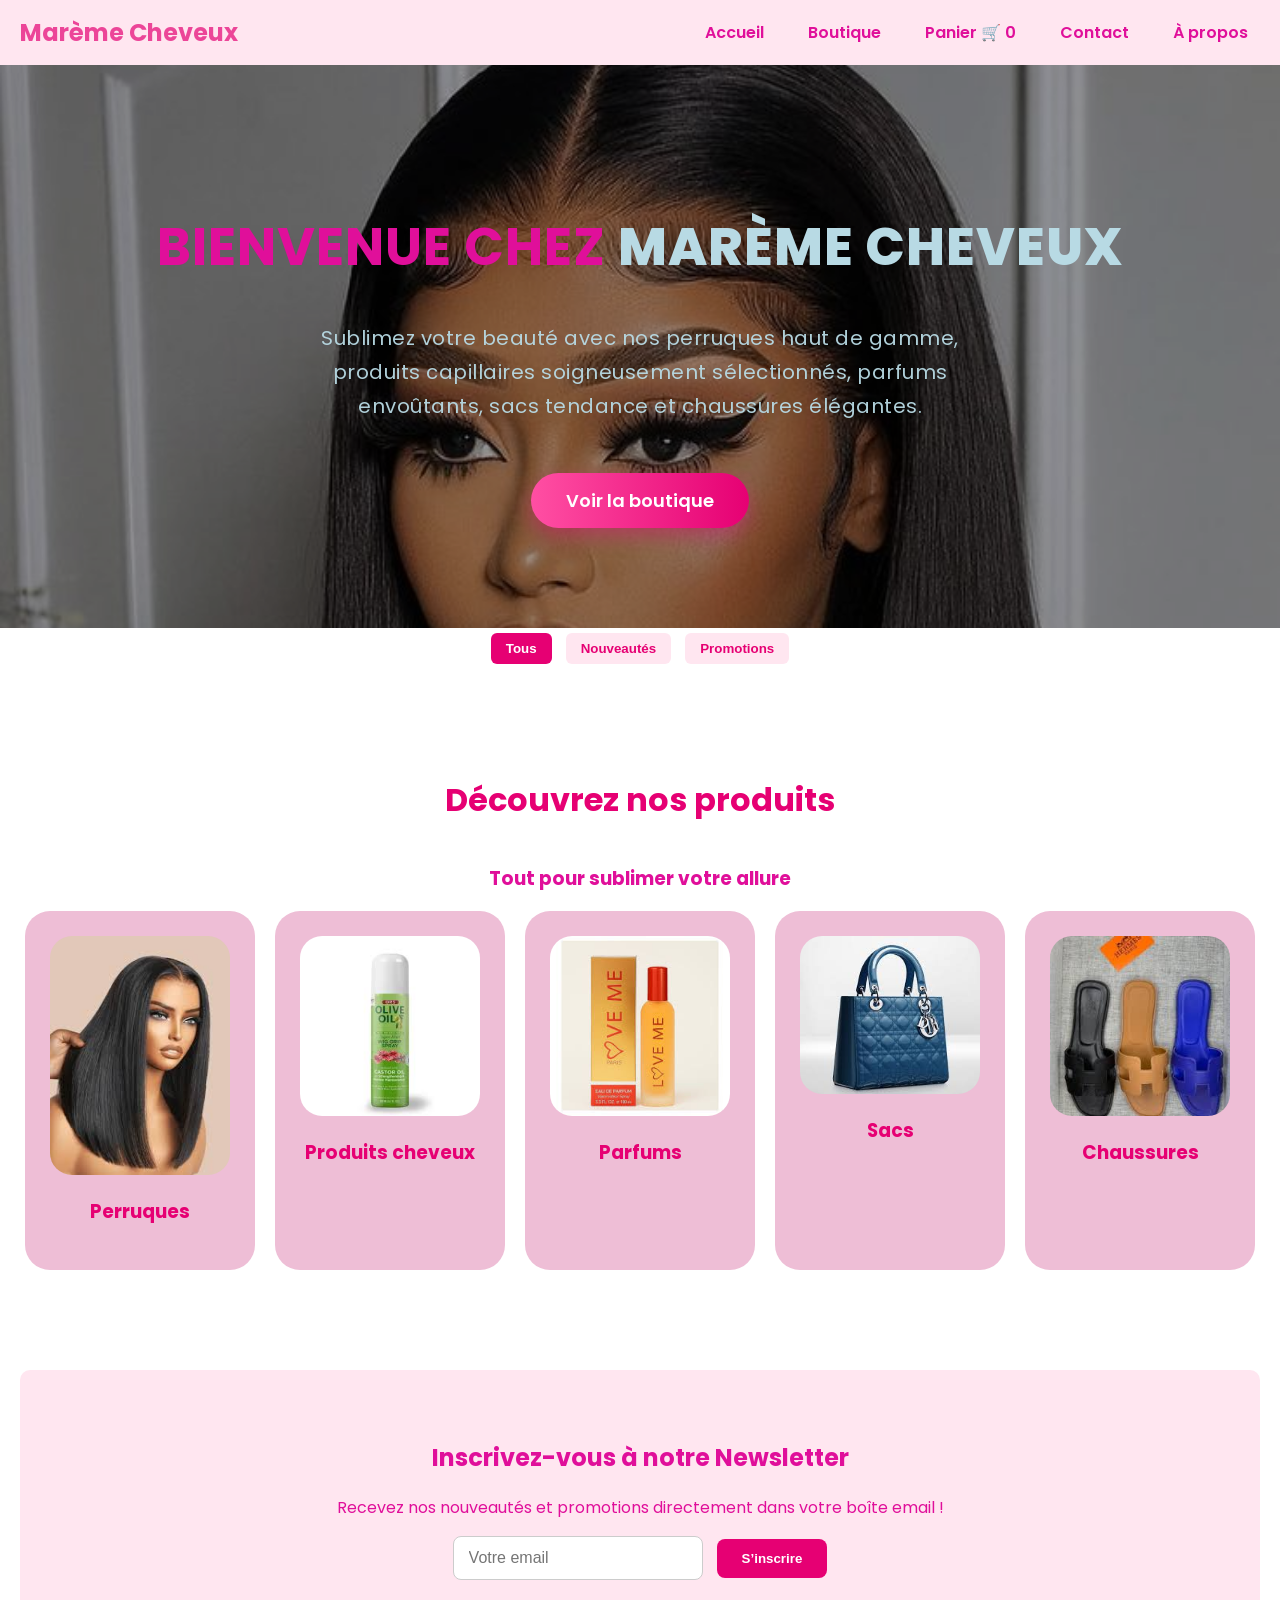
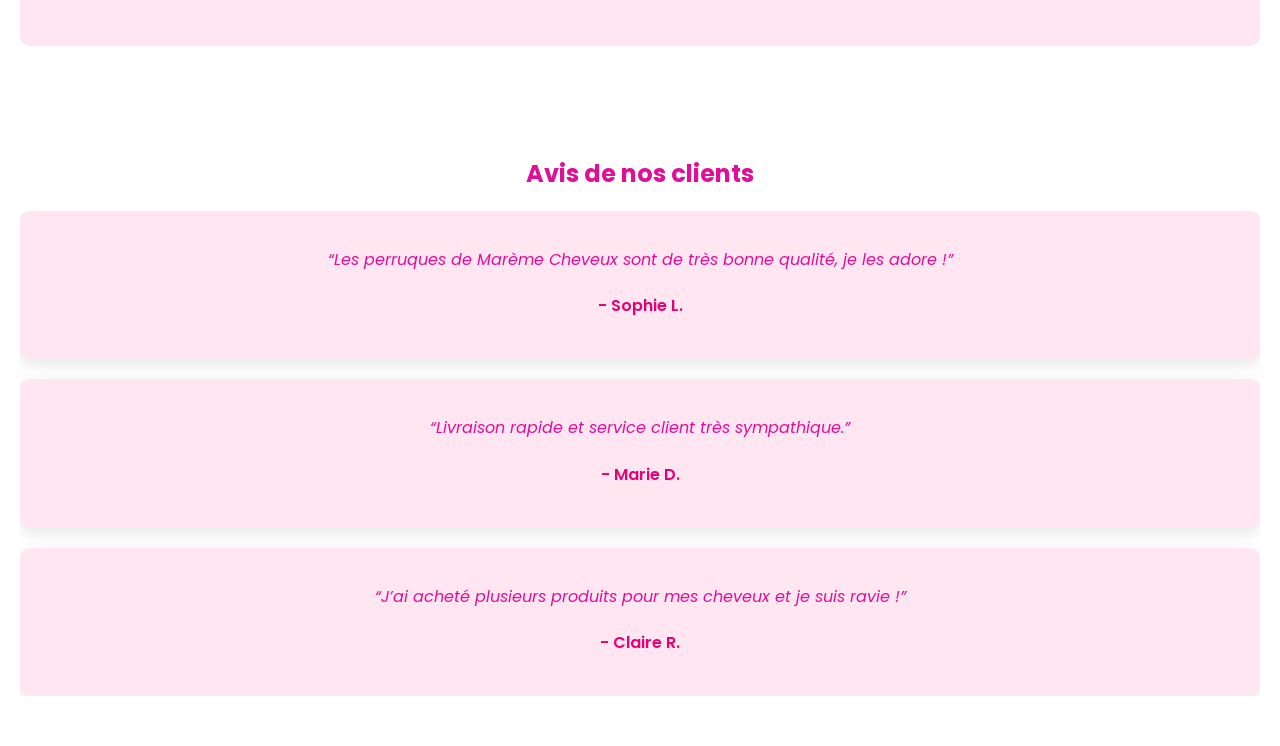
<file: index.html>
<!DOCTYPE html>
<html lang="fr">
<head>
    <meta charset="UTF-8">
    <meta name="viewport" content="width=device-width, initial-scale=1.0">
    <title>Marème Cheveux</title>

    <!-- CSS -->
    <link rel="stylesheet" href="style.css">

    <!-- Google Font -->
    <link href="https://fonts.googleapis.com/css2?family=Poppins:wght@400;600&display=swap" rel="stylesheet">
</head>

<body>

<!-- ===== Header ===== -->
<header>
    <nav>
        <div class="logo">Marème Cheveux</div>
        <ul class="menu">
            <li><a href="index.html">Accueil</a></li>
            <li><a href="boutique.html">Boutique</a></li>
            <li>
                <a href="panier.html" class="panier-menu">
                    Panier 🛒 <span id="panier-count">0</span>
                </a>
            </li>
            <li><a href="contact.html">Contact</a></li>
            <li><a href="apropos.html">À propos</a></li>
        </ul>
    </nav>
</header>

<!-- ===== HERO AVEC IMAGE DE FOND ===== -->
<section class="hero">
    <h1>Bienvenue chez <span>Marème Cheveux</span></h1>
    <p>
Sublimez votre beauté avec nos perruques haut de gamme, 
produits capillaires soigneusement sélectionnés, parfums envoûtants, 
sacs tendance et chaussures élégantes.
</p>
<a href="boutique.html" class="hero-btn">Voir la boutique</a>
</section>


<!-- ===== Slider filtre ===== -->
<div class="slider-filtre">
    <button class="slider-btn active" data-type="tout">Tous</button>
    <button class="slider-btn" data-type="nouveaute">Nouveautés</button>
    <button class="slider-btn" data-type="promo">Promotions</button>
</div>

<section class="categories">
    <h2>Découvrez nos produits</h2>
    <h3>Tout pour sublimer votre allure</h3>
    <div class="categorie-list">
 <div class="categorie">
    <a href="boutique.html?categorie=perruques">
        <img src="images/perruque1.jpg" alt="Perruques">
        <h3>Perruques</h3>
    </a>
 </div>

 <div class="categorie">
    <a href="boutique.html?categorie=produits-cheveux">
        <img src="images/produit.jpg" alt="Produits cheveux">
        <h3>Produits cheveux</h3>
    </a>
 </div>

 <div class="categorie">
    <a href="boutique.html?categorie=parfums">
        <img src="images/love me maron.jpg" alt="Parfums">
        <h3>Parfums</h3>
    </a>
 </div>

 <div class="categorie">
    <a href="boutique.html?categorie=sacs">
        <img src="images/sac dior bleue.jpg" alt="Sacs">
        <h3>Sacs</h3>
    </a>
 </div>

 <div class="categorie">
    <a href="boutique.html?categorie=chaussures">
        <img src="images/ngot.jpg" alt="Chaussures">
        <h3>Chaussures</h3>
    </a>
 </div>
</div>
</section>




<!--<section class="categories">
    <h2>Nos catégories</h2>

    <div class="categorie-list">
        <div class="categorie">
            <img src="images/perruque1.jpg" alt="Perruques">
            <h3>Perruques</h3>
        </div>

        <div class="categorie">
            <img src="images/produit.jpg" alt="Produits capillaires">
            <h3>Produits cheveux</h3>
        </div>

        <div class="categorie">
            <img src="images/love me maron.jpg" alt="Parfums">
            <h3>Parfums</h3>
        </div>

        <div class="categorie">
            <img src="images/sac dior bleue.jpg" alt="Sacs">
            <h3>Sacs</h3>
        </div>

        <div class="categorie">
            <img src="images/ngot.jpg" alt="Chaussures">
            <h3>Chaussures</h3>
        </div>
    </div>
</section>-->

<!-- ===== Slider Produits ===== -->
<!--<section class="slider-produits">
    <h2>Produits phares</h2>

    <div class="slider-container">

        <div class="slide-produit" data-type="nouveaute">
            <img src="images/romance22.jpg" alt="Perruque élégante">
            <h3>romance 22</h3>
            <p>50000f</p>
        </div>

        <div class="slide-produit" data-type="promo">
            <img src="images/produit frisé.jpg" alt="Parfum floral">
            <h3>Produit frisé</h3>
            <p>2000f</p>
        </div>

        <div class="slide-produit" data-type="tout">
            <img src="images/perruque2.jpg" alt="Shampoing nourrissant">
            <h3>Sac Dior Noir</h3>
            <p>6500f</p>
        </div>

        <div class="slide-produit" data-type="tout">
            <img src="images/red10.jpg" alt="Perruques">
            <h3>Raid 10</h3>
            <p>27500f</p>
        </div>



    </div>
</section>-->

<!-- ===== Newsletter ===== -->
<section class="newsletter">
    <h2>Inscrivez-vous à notre Newsletter</h2>
    <p>Recevez nos nouveautés et promotions directement dans votre boîte email !</p>

    <form id="newsletter-form">
        <input type="email" id="newsletter-email" placeholder="Votre email" required>
        <button type="submit">S’inscrire</button>
    </form>

    <p id="newsletter-confirmation" style="color:green; margin-top:15px;"></p>
</section>

<!-- ===== Avis clients ===== -->
<section class="avis-clients">
    <h2>Avis de nos clients</h2>

    <div class="avis-container">
        <div class="avis-slide">
            <p>“Les perruques de Marème Cheveux sont de très bonne qualité, je les adore !”</p>
            <h4>- Sophie L.</h4>
        </div>

        <div class="avis-slide">
            <p>“Livraison rapide et service client très sympathique.”</p>
            <h4>- Marie D.</h4>
        </div>

        <div class="avis-slide">
            <p>“J’ai acheté plusieurs produits pour mes cheveux et je suis ravie !”</p>
            <h4>- Claire R.</h4>
        </div>
    </div>
</section>

<!-- ===== Notification ===== -->
<div id="notification" class="notification"></div>

<!-- ===== Back to top ===== -->
<button id="back-to-top">⬆</button>

<!-- ===== JS ===== -->
<script src="script.js"></script>

</body>
</html>
</file>
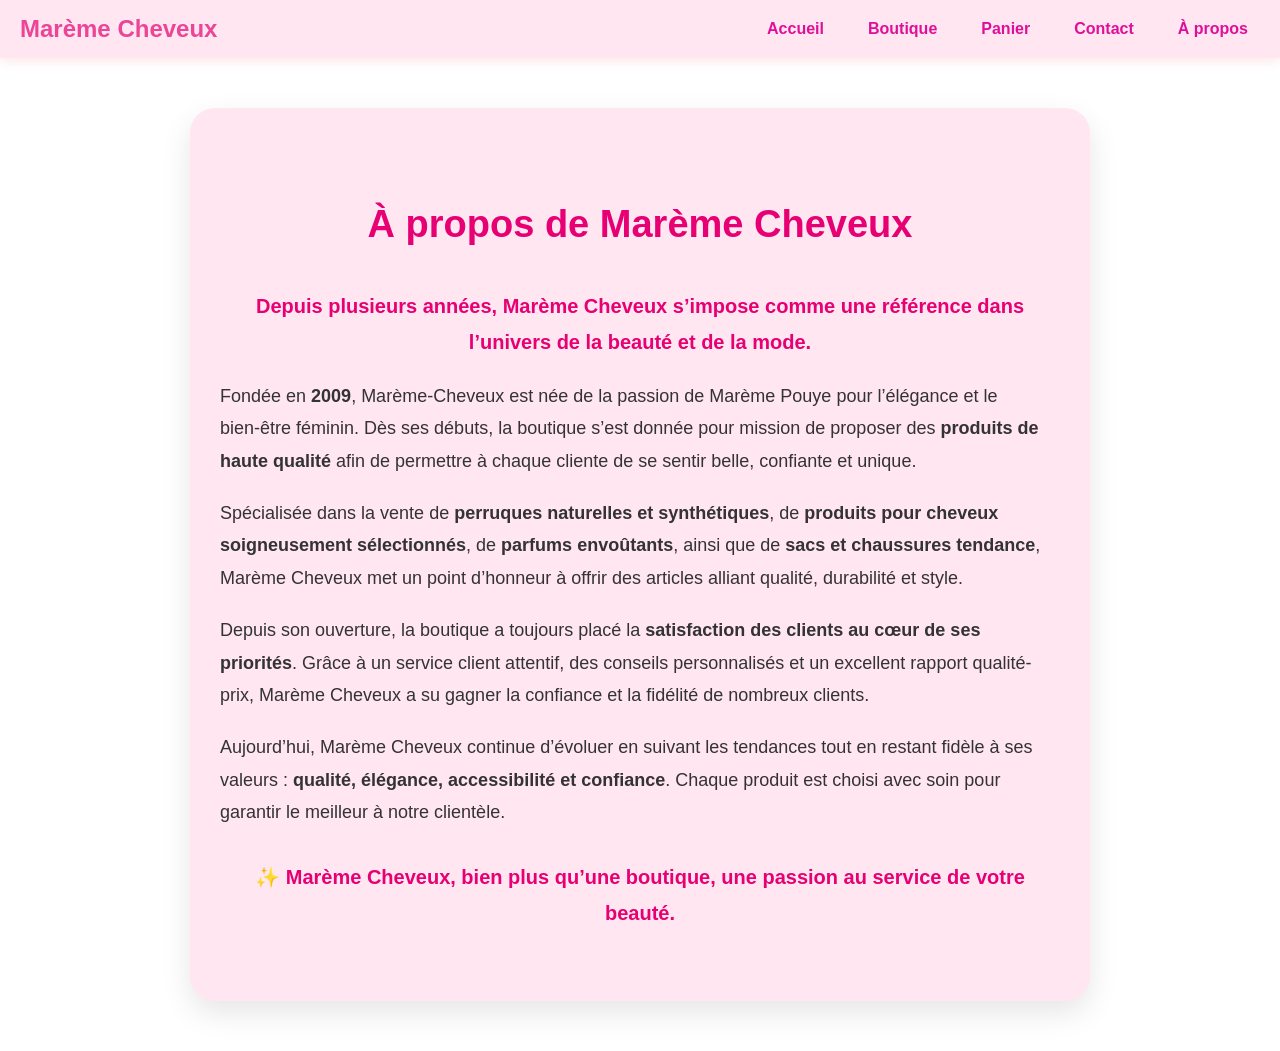
<file: apropos.html>
<!--<!DOCTYPE html>

<html lang="fr">

<head>

    <meta charset="UTF-8">

    <meta name="viewport" content="width=device-width, initial-scale=1.0">

    <title>À propos - Marème Cheveux</title>

    <link rel="stylesheet" href="style.css">

</head>

<body>



<header>

    <nav>

        <div class="logo">Marème Cheveux</div>

        <ul class="menu">

            <li><a href="index.html">Accueil</a></li>

            <li><a href="boutique.html">Boutique</a></li>

            <li><a href="panier.html">Panier</a></li>

            <li><a href="contact.html">Contact</a></li>

            <li><a href="apropos.html">À propos</a></li>

        </ul>

    </nav>

</header>



<section class="apropos">

    <h1>À propos de Marème Cheveux</h1>

    <p>Marème Cheveux est une boutique spécialisée dans les perruques, produits capillaires, parfums, sacs et chaussures. Notre mission est de vous offrir des produits de qualité pour sublimer votre style et votre personnalité.</p>

    <p>Fondée par Marème, passionnée de beauté et de mode, notre boutique souhaite allier élégance, confort et accessibilité pour tous.</p>

</section>



</body>

</html>-->

<!DOCTYPE html>
<html lang="fr">
<head>
    <meta charset="UTF-8">
    <meta name="viewport" content="width=device-width, initial-scale=1.0">
    <title>À propos - Marème Cheveux</title>
    <link rel="stylesheet" href="style.css">
</head>

<body>

<header>
    <nav>
        <div class="logo">Marème Cheveux</div>
        <ul class="menu">
            <li><a href="index.html">Accueil</a></li>
            <li><a href="boutique.html">Boutique</a></li>
            <li><a href="panier.html">Panier</a></li>
            <li><a href="contact.html">Contact</a></li>
            <li><a href="apropos.html">À propos</a></li>
        </ul>
    </nav>
</header>

<!-- ===== À propos ===== -->
<section class="apropos">
    <h1>À propos de Marème Cheveux</h1>

    <p class="intro">
        Depuis plusieurs années, <strong>Marème Cheveux</strong> s’impose comme une référence dans l’univers de la beauté et de la mode.
    </p>

    <p>
        Fondée en <strong>2009</strong>, Marème-Cheveux est née de la passion de Marème Pouye pour l’élégance et le bien-être féminin.
        Dès ses débuts, la boutique s’est donnée pour mission de proposer des <strong>produits de haute qualité</strong> afin de permettre à chaque cliente
        de se sentir belle, confiante et unique.
    </p>

    <p>
        Spécialisée dans la vente de <strong>perruques naturelles et synthétiques</strong>, de <strong>produits pour cheveux soigneusement sélectionnés</strong>,
        de <strong>parfums envoûtants</strong>, ainsi que de <strong>sacs et chaussures tendance</strong>, Marème Cheveux met un point d’honneur
        à offrir des articles alliant qualité, durabilité et style.
    </p>

    <p>
        Depuis son ouverture, la boutique a toujours placé la <strong>satisfaction des clients au cœur de ses priorités</strong>.
        Grâce à un service client attentif, des conseils personnalisés et un excellent rapport qualité-prix,
        Marème Cheveux a su gagner la confiance et la fidélité de nombreux clients.
    </p>

    <p>
        Aujourd’hui, Marème Cheveux continue d’évoluer en suivant les tendances tout en restant fidèle à ses valeurs :
        <strong>qualité, élégance, accessibilité et confiance</strong>.
        Chaque produit est choisi avec soin pour garantir le meilleur à notre clientèle.
    </p>

    <p class="signature">
        ✨ Marème Cheveux, bien plus qu’une boutique, une passion au service de votre beauté.
    </p>
</section>

</body>
</html>
</file>
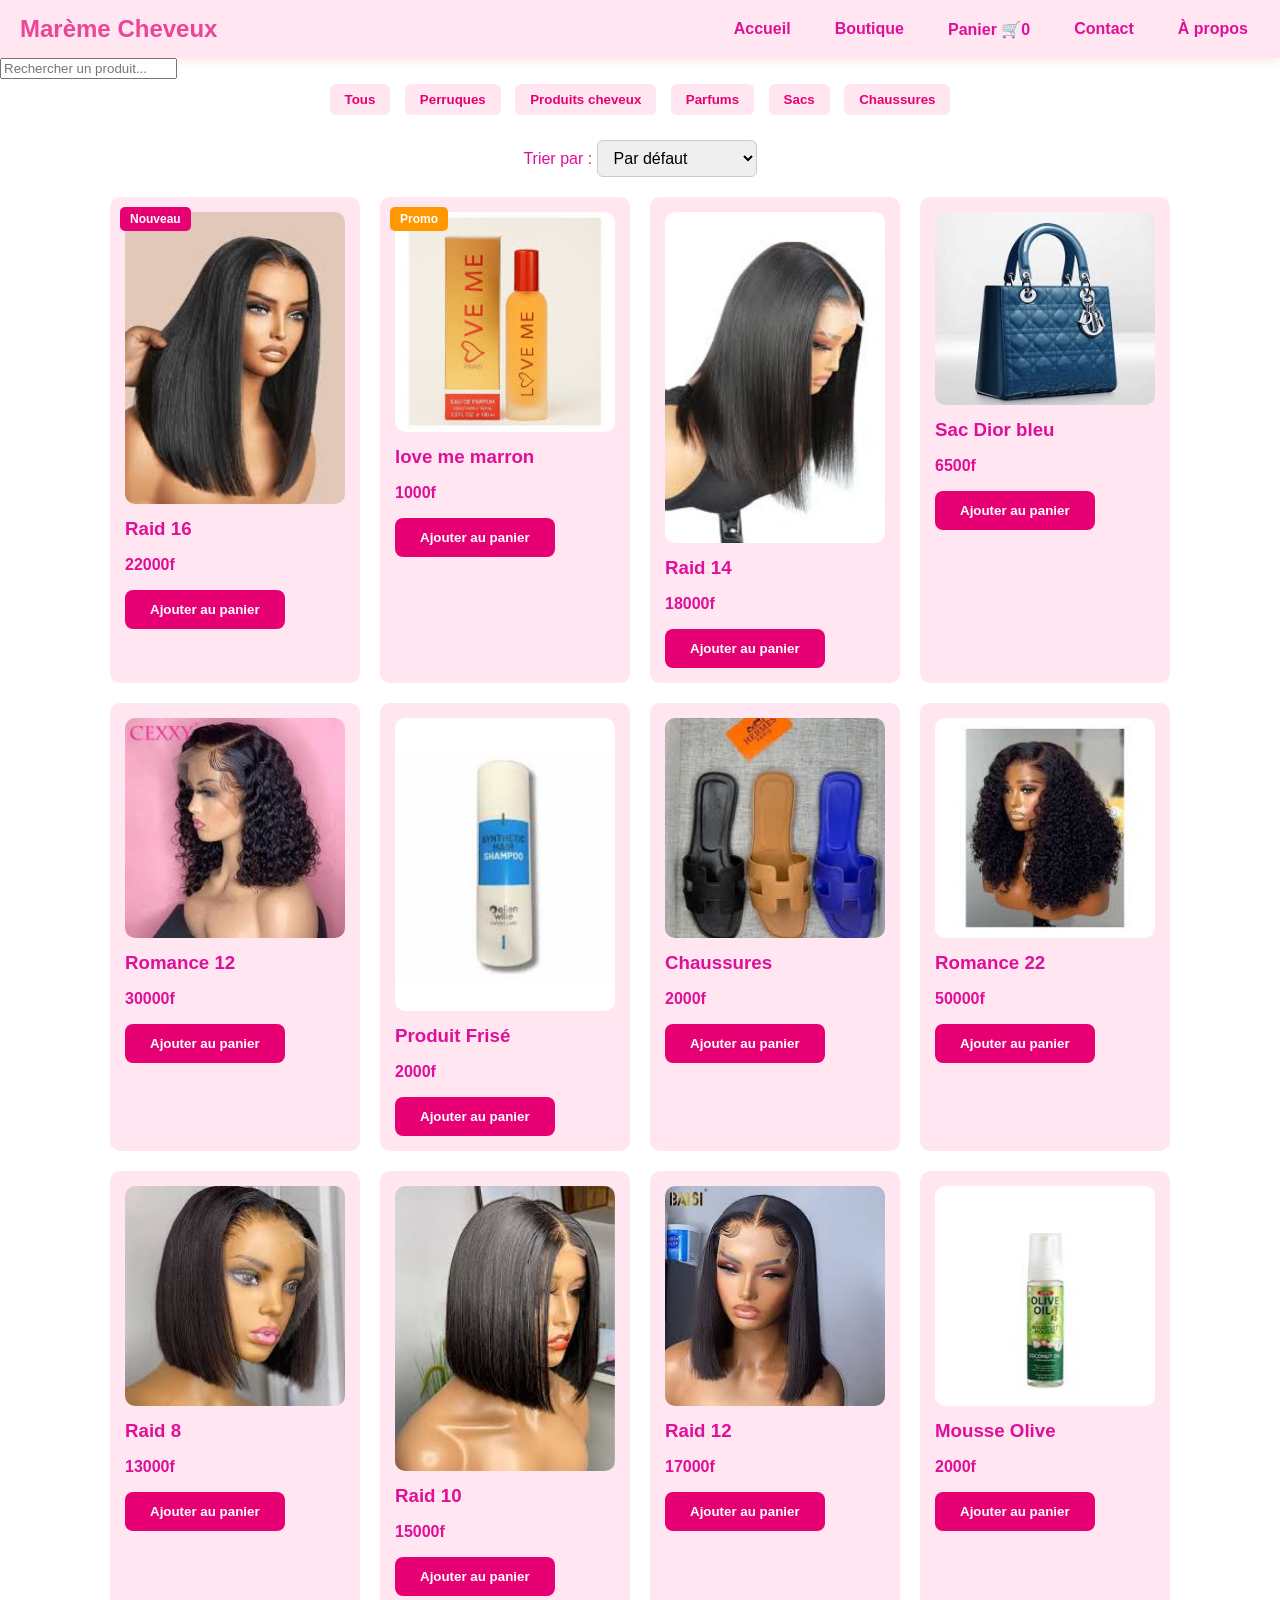
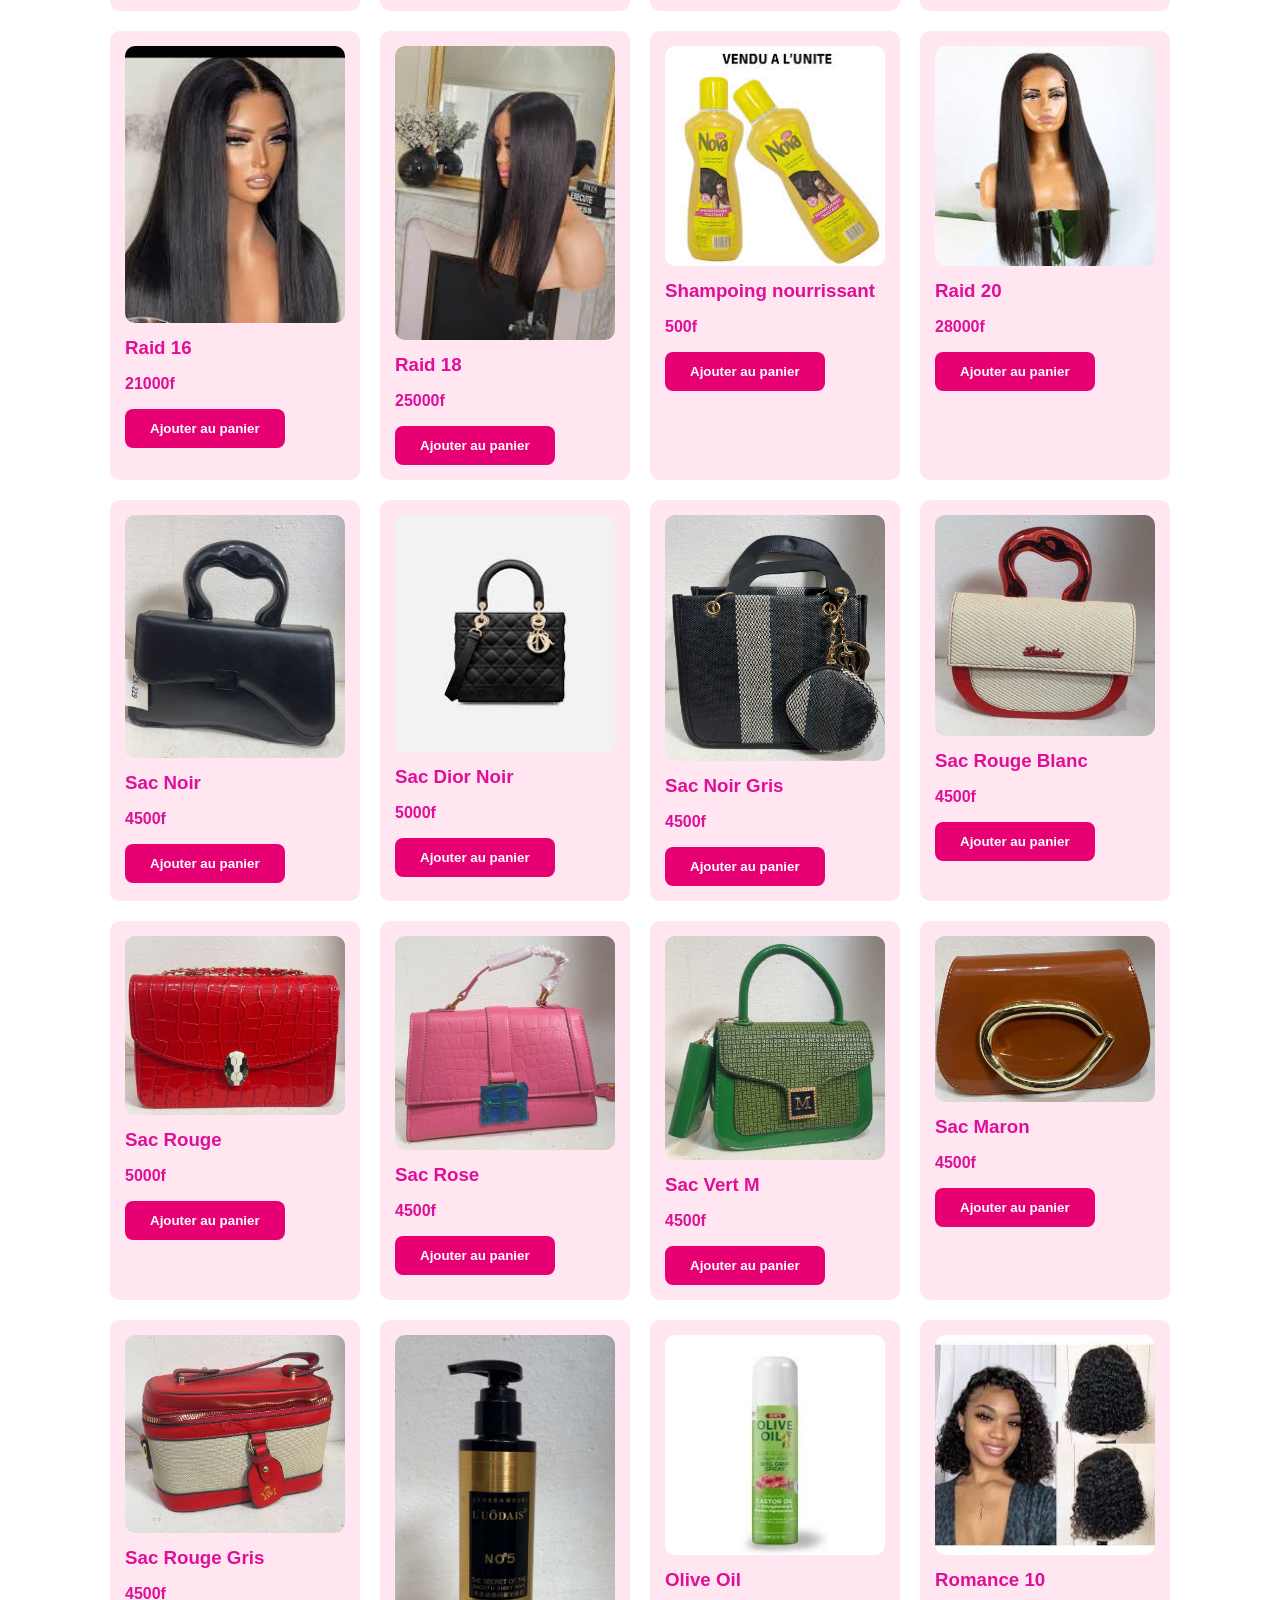
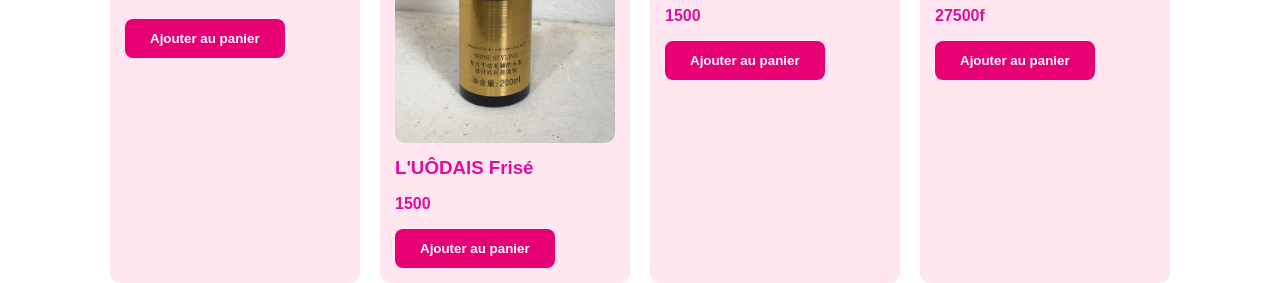
<file: boutique.html>
<!DOCTYPE html>

<html lang="fr">

<head>

    <meta charset="UTF-8">

    <meta name="viewport" content="width=device-width, initial-scale=1.0">

    <title>Boutique - Marème Cheveux</title>

    <link rel="stylesheet" href="style.css">

</head>

<body>



<!-- Header -->

<header>

    <nav>

        <div class="logo">Marème Cheveux</div>

        <ul class="menu">

            <li><a href="index.html">Accueil</a></li>

            <li><a href="boutique.html">Boutique</a></li>

            <li><a href="panier.html" class="panier-menu">Panier 🛒<span id="panier-count">0</span></a></li>

            <li><a href="contact.html">Contact</a></li>

            <li><a href="apropos.html">À propos</a></li>

        </ul>

    </nav>

</header>



<!-- Recherche et filtre -->

<div class="recherche">

    <input type="text" id="search-input" placeholder="Rechercher un produit...">

</div>



<div class="filtre">

    <button class="filtre-btn" data-categorie="tout">Tous</button>

    <button class="filtre-btn" data-categorie="perruques">Perruques</button>

    <button class="filtre-btn" data-categorie="produits-cheveux">Produits cheveux</button>

    <button class="filtre-btn" data-categorie="parfums">Parfums</button>

    <button class="filtre-btn" data-categorie="sacs">Sacs</button>

    <button class="filtre-btn" data-categorie="chaussures">Chaussures</button>

</div>



<div class="tri">

    <label for="tri-select">Trier par :</label>

    <select id="tri-select">

        <option value="default">Par défaut</option>

        <option value="prix-asc">Prix croissant</option>

        <option value="prix-desc">Prix décroissant</option>

        <option value="nom-asc">Nom A → Z</option>

        <option value="nom-desc">Nom Z → A</option>

    </select>

</div>



<!-- Liste des produits -->

<div class="produits-list">

    <div class="produit" data-categorie="perruques">

        <span class="badge nouveaute">Nouveau</span>

        <img src="images/perruque1.jpg" alt="Perruque élégante">

        <h3>Raid 16</h3>

        <p>22000f</p>

        <button class="ajouter-panier" data-nom="Red 16" data-prix="22000">Ajouter au panier</button>

    </div>

    <div class="produit" data-categorie="parfums">

        <span class="badge promo">Promo</span>

        <img src="images/love me maron.jpg" alt="Parfum floral">

        <h3>love me marron</h3>

        <p>1000f</p>

        <button class="ajouter-panier" data-nom="love me marron" data-prix="1000">Ajouter au panier</button>

    </div>

    <div class="produit" data-categorie="perruques">

        <img src="images/redd14.jpg" alt="Shampoing nourrissant">

        <h3>Raid 14</h3>

        <p>18000f</p>

        <button class="ajouter-panier" data-nom="Red 14" data-prix="18000">Ajouter au panier</button>

    </div>


    <div class="produit" data-categorie="sacs">

        <img src="images/sac dior bleue.jpg" alt="Shampoing nourrissant">

        <h3>Sac Dior bleu</h3>

        <p>6500f</p>

        <button class="ajouter-panier" data-nom="Sac Dior bleu" data-prix="6500">Ajouter au panier</button>

    </div>

    <div class="produit" data-categorie="perruques">

        <img src="images/frisé 12.jpg" alt="Shampoing nourrissant">

        <h3>Romance 12</h3>

        <p>30000f</p>

        <button class="ajouter-panier" data-nom="Romance 12" data-prix="30000">Ajouter au panier</button>

    </div>

    <div class="produit" data-categorie="produits-cheveux">

        <img src="images/produit frisé.jpg" alt="Shampoing nourrissant">

        <h3>Produit Frisé</h3>

        <p>2000f</p>

        <button class="ajouter-panier" data-nom="produit frisé" data-prix="2000">Ajouter au panier</button>

    </div>

    <div class="produit" data-categorie="chaussures">

        <img src="images/ngot.jpg" alt="Shampoing nourrissant">

        <h3>Chaussures</h3>

        <p>2000f</p>

        <button class="ajouter-panier" data-nom="Chaussures" data-prix="2000">Ajouter au panier</button>

    </div>

    <div class="produit" data-categorie="perruques">

        <img src="images/romance22.jpg" alt="Shampoing nourrissant">

        <h3>Romance 22</h3>

        <p>50000f</p>

        <button class="ajouter-panier" data-nom="Romance 22" data-prix="50000">Ajouter au panier</button>

    </div>

    <div class="produit" data-categorie="perruques">

        <img src="images/red8.jpg" alt="Shampoing nourrissant">

        <h3>Raid 8</h3>

        <p>13000f</p>

        <button class="ajouter-panier" data-nom="Red 8" data-prix="13000">Ajouter au panier</button>

    </div>

    <div class="produit" data-categorie="perruques">

        <img src="images/red 10.jpg" alt="Shampoing nourrissant">

        <h3>Raid 10</h3>

        <p>15000f</p>

        <button class="ajouter-panier" data-nom="Red 10" data-prix="15000">Ajouter au panier</button>

    </div>

    <div class="produit" data-categorie="perruques">

        <img src="images/red 12.jpg" alt="Shampoing nourrissant">

        <h3>Raid 12</h3>

        <p>17000f</p>

        <button class="ajouter-panier" data-nom="Red 12" data-prix="17000">Ajouter au panier</button>

    </div>

    <div class="produit" data-categorie="produits-cheveux">

        <img src="images/olive.jpg" alt="Shampoing nourrissant">

        <h3>Mousse Olive</h3>

        <p>2000f</p>

        <button class="ajouter-panier" data-nom="Mousse Olive" data-prix="2000">Ajouter au panier</button>

    </div>

    <div class="produit" data-categorie="perruques">

        <img src="images/red 16.jpg" alt="Shampoing nourrissant">

        <h3>Raid 16</h3>

        <p>21000f</p>

        <button class="ajouter-panier" data-nom="Red 16" data-prix="21000">Ajouter au panier</button>

    </div>

    <div class="produit" data-categorie="perruques">

        <img src="images/red 18.jpg" alt="Shampoing nourrissant">

        <h3>Raid 18</h3>

        <p>25000f</p>

        <button class="ajouter-panier" data-nom="Raid 18" data-prix="25000">Ajouter au panier</button>

    </div>

    <div class="produit" data-categorie="produits-cheveux">

        <img src="images/ooo.jpg" alt="Shampoing nourrissant">

        <h3>Shampoing nourrissant</h3>

        <p>500f</p>

        <button class="ajouter-panier" data-nom="Shampoing nourrissant" data-prix="500">Ajouter au panier</button>

    </div>

    <div class="produit" data-categorie="perruques">

        <img src="images/red 20.jpg" alt="Shampoing nourrissant">

        <h3>Raid 20</h3>

        <p>28000f</p>

        <button class="ajouter-panier" data-nom="Red 20" data-prix="28000">Ajouter au panier</button>

    </div>

    <div class="produit" data-categorie="sacs">

        <img src="images/sac_noir.jpg" alt="Shampoing nourrissant">

        <h3>Sac Noir</h3>

        <p>4500f</p>

        <button class="ajouter-panier" data-nom="Sac Noir" data-prix="4500">Ajouter au panier</button>

    </div>

    <div class="produit" data-categorie="sacs">

        <img src="images/sac_dior_noir.jpg" alt="Shampoing nourrissant">

        <h3>Sac Dior Noir</h3>

        <p>5000f</p>

        <button class="ajouter-panier" data-nom="Sac Dior Noir" data-prix="5000">Ajouter au panier</button>

    </div>

    <div class="produit" data-categorie="sacs">

        <img src="images/sac_noir_gris.jpg" alt="Shampoing nourrissant">

        <h3>Sac Noir Gris</h3>

        <p>4500f</p>

        <button class="ajouter-panier" data-nom="Sac Noir Gris" data-prix="4500">Ajouter au panier</button>

    </div>

    <div class="produit" data-categorie="sacs">

        <img src="images/ppp.jpg" alt="Shampoing nourrissant">

        <h3>Sac Rouge Blanc</h3>

        <p>4500f</p>

        <button class="ajouter-panier" data-nom="Sac Rouge Blanc" data-prix="4500">Ajouter au panier</button>

    </div>

    <div class="produit" data-categorie="sacs">

        <img src="images/sac_rouge.jpg" alt="Shampoing nourrissant">

        <h3>Sac Rouge</h3>

        <p>5000f</p>

        <button class="ajouter-panier" data-nom="Sac Rouge" data-prix="5000">Ajouter au panier</button>

    </div>

    <div class="produit" data-categorie="sacs">

        <img src="images/Sac_rose.jpg" alt="Shampoing nourrissant">

        <h3>Sac Rose </h3>

        <p>4500f</p>

        <button class="ajouter-panier" data-nom="Sac Rose" data-prix="4500">Ajouter au panier</button>

    </div>

    <div class="produit" data-categorie="sacs">

        <img src="images/Sac_vert_M.jpg" alt="Shampoing nourrissant">

        <h3>Sac Vert M</h3>

        <p>4500f</p>

        <button class="ajouter-panier" data-nom="Sac Rouge M" data-prix="4500">Ajouter au panier</button>

    </div>

    <div class="produit" data-categorie="sacs">

        <img src="images/Sac maron.jpg" alt="Shampoing nourrissant">

        <h3>Sac Maron</h3>

        <p>4500f</p>

        <button class="ajouter-panier" data-nom="Sac Maron" data-prix="4500">Ajouter au panier</button>

    </div>

    <div class="produit" data-categorie="sacs">

        <img src="images/sac_rouge_gris.jpg" alt="Shampoing nourrissant">

        <h3>Sac Rouge Gris</h3>

        <p>4500f</p>

        <button class="ajouter-panier" data-nom="Sac Rouge Gris" data-prix="4500">Ajouter au panier</button>

    </div>

    <div class="produit" data-categorie="produits-cheveux">

        <img src="images/Produit_Frisé.jpg" alt="Shampoing nourrissant">

        <h3>L'UÔDAIS Frisé</h3>

        <p>1500</p>

        <button class="ajouter-panier" data-nom="L'UÔDAIS Frisé" data-prix="1500">Ajouter au panier</button>

    </div>

    <div class="produit" data-categorie="produits-cheveux">

        <img src="images/produit.jpg" alt="Shampoing nourrissant">

        <h3>Olive Oil</h3>

        <p>1500</p>

        <button class="ajouter-panier" data-nom="Olive Oil" data-prix="1500">Ajouter au panier</button>

    </div>



    <div class="produit" data-categorie="perruques">

        <img src="images/frisé10.jpg" alt="Shampoing nourrissant">

        <h3>Romance 10</h3>

        <p>27500f</p>

        <button class="ajouter-panier" data-nom="Romance 10" data-prix="27500">Ajouter au panier</button>

    </div>

</div>



<!-- Notification et Back to top -->

<div id="notification" class="notification"></div>

<button id="back-to-top">⬆</button>



<script src="script.js"></script>

</body>

</html>
</file>
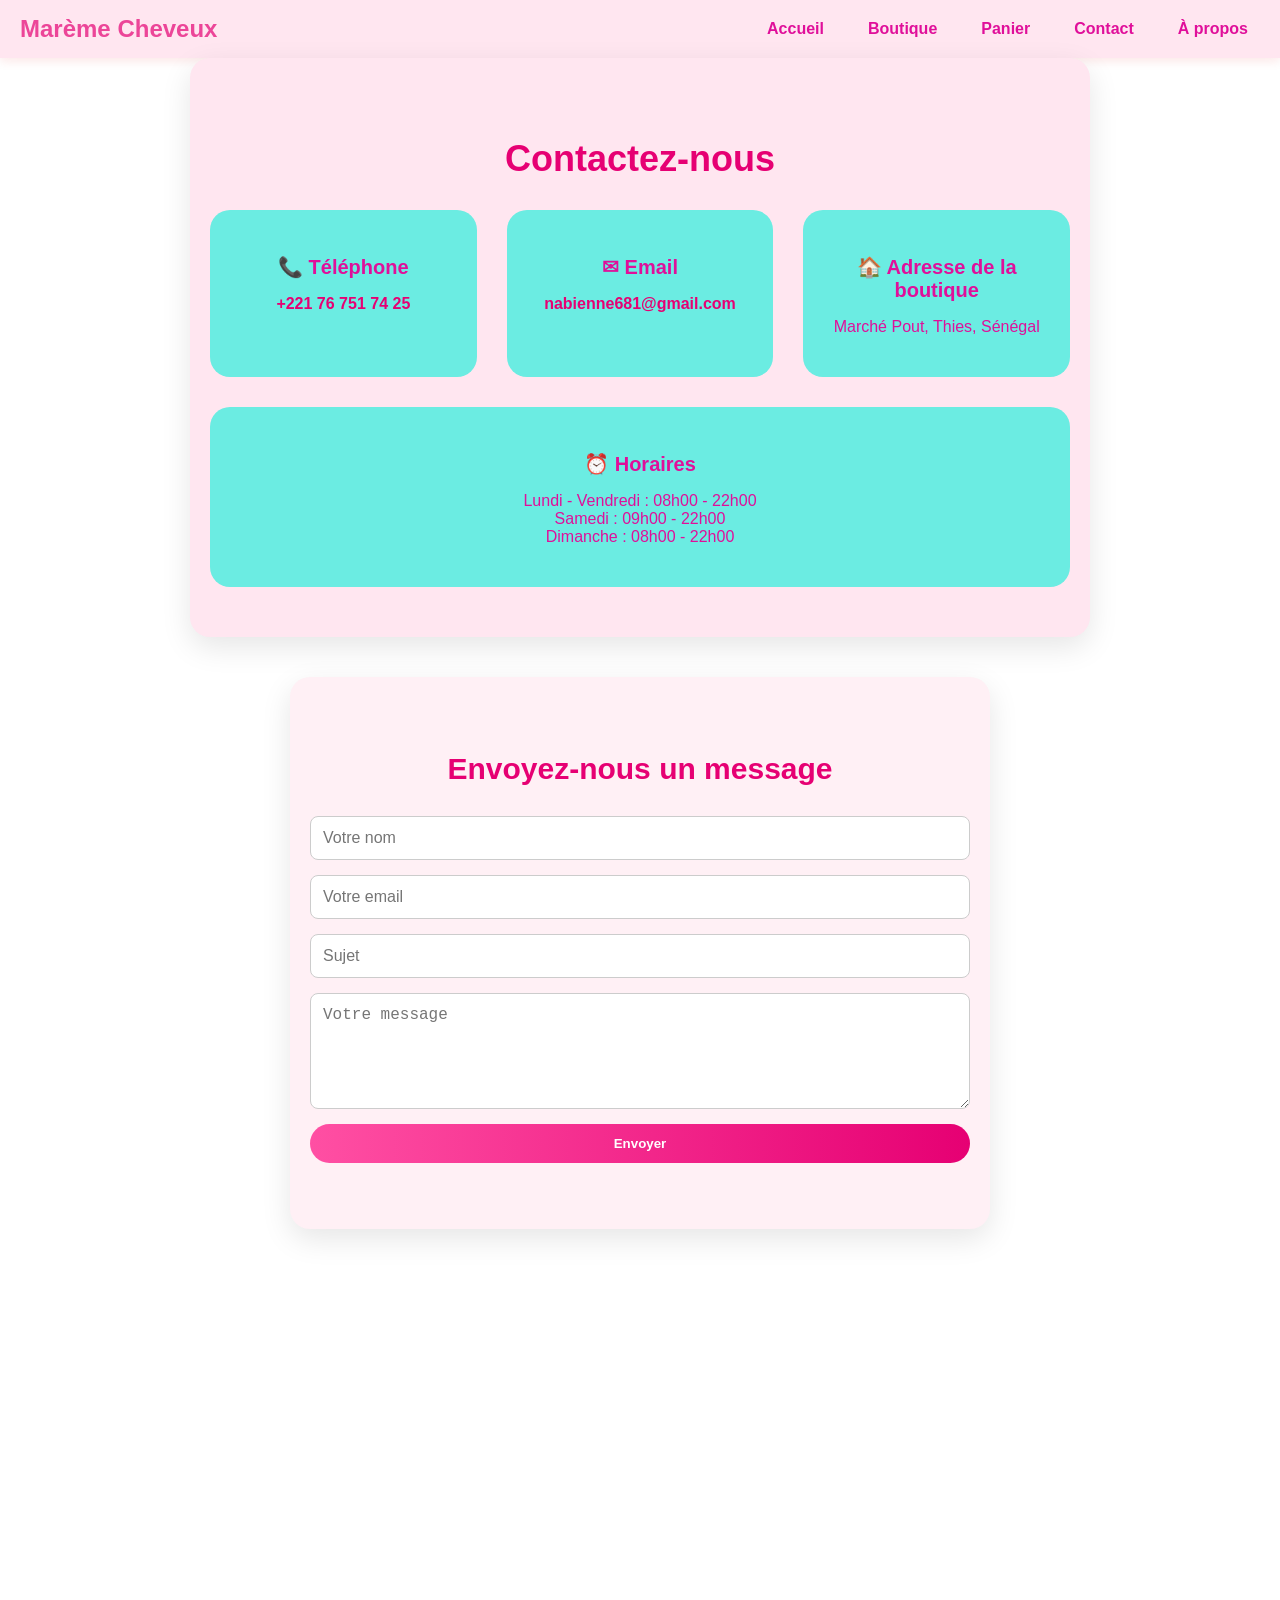
<file: contact.html>
<!--<!DOCTYPE html>

<html lang="fr">

<head>

    <meta charset="UTF-8">

    <meta name="viewport" content="width=device-width, initial-scale=1.0">

    <title>Contact - Marème Cheveux</title>

    <link rel="stylesheet" href="style.css">

</head>

<body>



<header>

    <nav>

        <div class="logo">Marème Cheveux</div>

        <ul class="menu">

            <li><a href="index.html">Accueil</a></li>

            <li><a href="boutique.html">Boutique</a></li>

            <li><a href="panier.html">Panier</a></li>

            <li><a href="contact.html">Contact</a></li>

            <li><a href="apropos.html">À propos</a></li>

        </ul>

    </nav>

</header>



<section class="contact">

    <h1>Contactez-nous</h1>

    <form id="form-contact">

        <input type="text" name="nom" placeholder="Votre nom" required>

        <input type="email" name="email" placeholder="Votre email" required>

        <textarea name="message" placeholder="Votre message" rows="5" required></textarea>

        <button type="submit">Envoyer</button>

    </form>

    <p id="confirmation" style="color:green; margin-top:15px;"></p>

</section>



<script>

    const form = document.getElementById("form-contact");

    const confirmation = document.getElementById("confirmation");



    form.addEventListener("submit", function(e) {

        e.preventDefault();

        confirmation.textContent = "Merci ! Votre message a été envoyé.";

        form.reset();

    });

</script>
</body>

</html>-->

<!DOCTYPE html>
<html lang="fr">
<head>
    <meta charset="UTF-8">
    <meta name="viewport" content="width=device-width, initial-scale=1.0">
    <title>Contact - Marème Cheveux</title>
    <link rel="stylesheet" href="style.css">
</head>
<body>

<header>
    <nav>
        <div class="logo">Marème Cheveux</div>
        <ul class="menu">
            <li><a href="index.html">Accueil</a></li>
            <li><a href="boutique.html">Boutique</a></li>
            <li><a href="panier.html">Panier</a></li>
            <li><a href="contact.html">Contact</a></li>
            <li><a href="apropos.html">À propos</a></li>
        </ul>
    </nav>
</header>

<section class="contact-info" style="padding:50px 20px; max-width:900px; margin:auto; text-align:center; background-color:#ffe6f0; border-radius:20px;">
    <h1 style="color:#e60073; margin-bottom:30px;">Contactez-nous</h1>

    <div class="info-grid" style="display:flex; flex-wrap:wrap; justify-content:center; gap:30px; text-align:left;">
        <div class="info-item" style="flex:1; min-width:250px;">
            <h3>📞 Téléphone</h3>
            <p><a href="tel:+221767517425" style="color:#e60073; text-decoration:none;">+221 76 751 74 25</a></p>
        </div>
        <div class="info-item" style="flex:1; min-width:250px;">
            <h3>✉ Email</h3>
            <p><a href="mailto:contact@maremecheveux.com" style="color:#e60073; text-decoration:none;">nabienne681@gmail.com</a></p>
        </div>
        <div class="info-item" style="flex:1; min-width:250px;">
            <h3>🏠 Adresse de la boutique</h3>
            <p>Marché Pout, Thies, Sénégal</p>
        </div>
        <div class="info-item" style="flex:1; min-width:250px;">
            <h3>⏰ Horaires</h3>
            <p>Lundi - Vendredi : 08h00 - 22h00<br>Samedi : 09h00 - 22h00<br>Dimanche : 08h00 - 22h00</p>
        </div>
    </div>
</section>

<section class="contact-form" style="padding:50px 20px; max-width:700px; margin:40px auto; background-color:#fff0f5; border-radius:20px;">
    <h2 style="color:#e60073; text-align:center; margin-bottom:30px;">Envoyez-nous un message</h2>
    <form id="contact-form" style="display:flex; flex-direction:column; gap:15px;">
        <input type="text" name="nom" placeholder="Votre nom" required style="padding:12px; border-radius:8px; border:1px solid #ccc;">
        <input type="email" name="email" placeholder="Votre email" required style="padding:12px; border-radius:8px; border:1px solid #ccc;">
        <input type="text" name="sujet" placeholder="Sujet" required style="padding:12px; border-radius:8px; border:1px solid #ccc;">
        <textarea name="message" rows="5" placeholder="Votre message" required style="padding:12px; border-radius:8px; border:1px solid #ccc;"></textarea>
        <button type="submit" style="padding:12px 25px; background-color:#e60073; color:white; border:none; border-radius:30px; font-weight:600; cursor:pointer; transition:0.3s;">Envoyer</button>
    </form>
    <p id="form-confirmation" style="color:green; text-align:center; margin-top:15px;"></p>
</section>

<!-- Optionnel : Carte Google Maps -->
<section class="map" style="max-width:900px; margin:40px auto; border-radius:20px; overflow:hidden;">
    <iframe 
        src="https://www.google.com/maps/embed?pb=!1m18!1m12!1m3!1d3876.123456789!2d-17.456789!3d14.123456!2m3!1f0!2f0!3f0!3m2!1i1024!2i768!4f13.1!3m3!1m2!1s0xec123456789abcdef%3A0xabcdef123456789!2sMar%C3%A8me%20Cheveux!5e0!3m2!1sfr!2ssn!4v1600000000000!5m2!1sfr!2ssn" 
        width="100%" height="400" style="border:0;" allowfullscreen="" loading="lazy"></iframe>
</section>

<script>
    // Exemple simple de confirmation de formulaire
    document.getElementById('contact-form').addEventListener('submit', function(e){
        e.preventDefault();
        document.getElementById('form-confirmation').textContent = "Merci ! Votre message a été envoyé.";
        this.reset();
    });
</script>

</body>
</html>
</file>
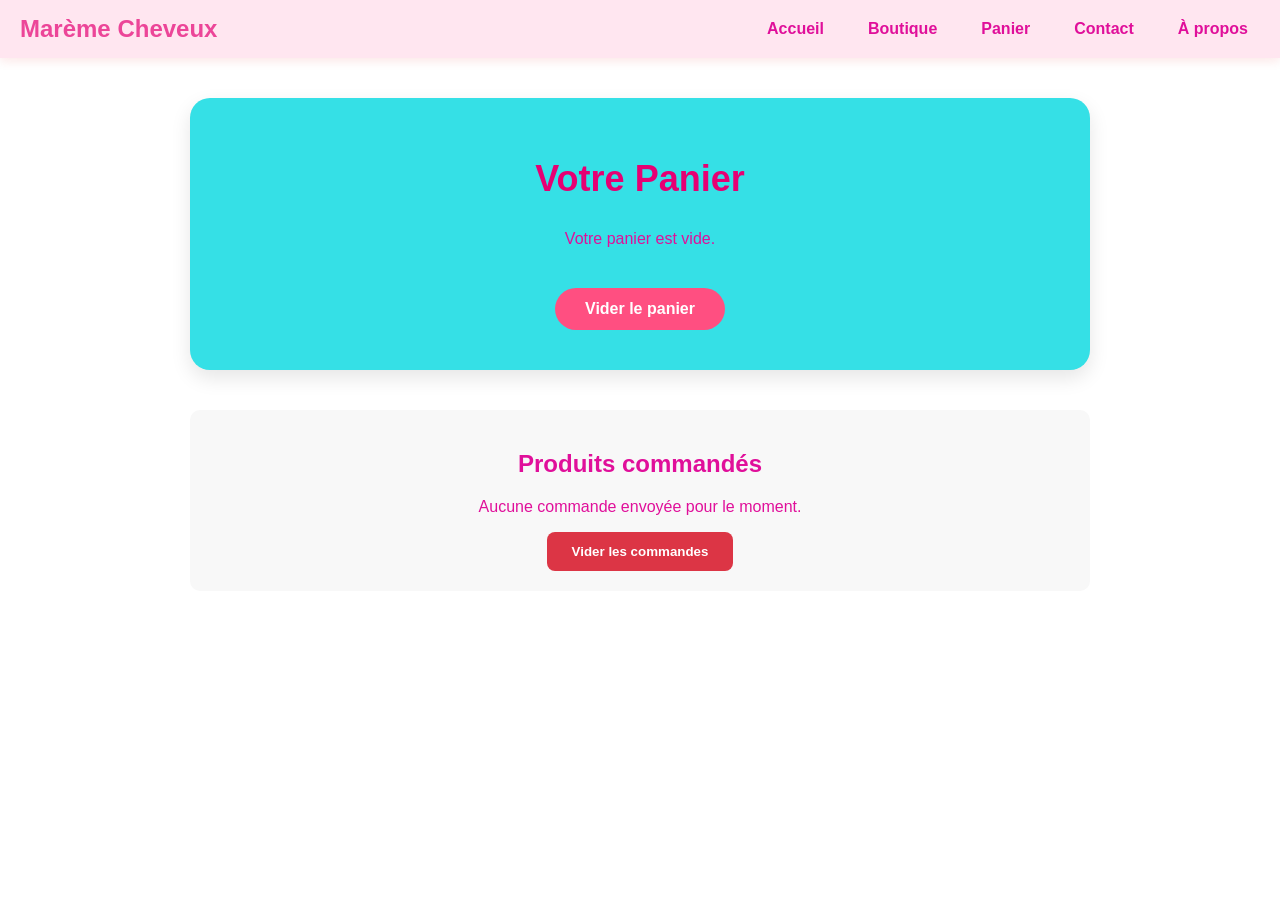
<file: panier.html>
<!DOCTYPE html>

<html lang="fr">

<head>

    <meta charset="UTF-8">

    <meta name="viewport" content="width=device-width, initial-scale=1.0">

    <title>Panier - Marème Cheveux</title>

    <link rel="stylesheet" href="style.css">

</head>

<body>



<header>

    <nav>

        <div class="logo">Marème Cheveux</div>

        <ul class="menu">

            <li><a href="index.html">Accueil</a></li>

            <li><a href="boutique.html">Boutique</a></li>

            <li><a href="panier.html">Panier</a></li>

            <li><a href="contact.html">Contact</a></li>

            <li><a href="apropos.html">À propos</a></li>

        </ul>

    </nav>

</header>



<section class="panier">

    <h1>Votre Panier</h1>

    <div id="panier-list"></div>

    <h2 id="total"></h2>

    <button id="vider-panier">Vider le panier</button>
    <button id="commander">Commander</button>

</section>

<section class="commandes">
    <h2>Produits commandés</h2>
    <div id="commandes-list"></div>
    <button id="vider-commandes">Vider les commandes</button>
</section>



<script src="script.js"></script>

</body>

</html>
</file>
<file: style.css>
/* ===== Global ===== */
* {
    box-sizing: border-box;
}

body {

    font-family: 'Poppins', sans-serif;

    color: #e00f9a;

    margin: 0;

    padding: 0;

    overflow-x: hidden;

}



a {

    text-decoration: none;

    color: inherit;

}



ul {

    list-style: none;

    margin: 0;

    padding: 0;

}



/* ===== Header ===== */

header {

    background-color: #ffe6f0;

    padding: 15px 20px;

    box-shadow: 0 3px 10px rgba(224, 18, 18, 0.1);

}



header .logo {

    font-weight: 700;

    font-size: 24px;

    color: #ec4598;

}



header nav {

    display: flex;

    justify-content: space-between;

    align-items: center;

}



header .menu {

    display: flex;

    gap: 20px;

}



header .menu li a {

    font-weight: 600;

    padding: 8px 12px;

    border-radius: 6px;

    transition: all 0.3s ease;

}



header .menu li a:hover {

    background-color: #e60073;

    color: white;

}



/* ===== Hero ===== */

.hero {
    position: relative;
    min-height: 500px;
    padding: 100px 20px;
    text-align: center;

    /* IMAGE EN ARRIÈRE-PLAN */
    background-image: url("images/acceuil.jpg");
    background-size: cover;
    background-position: center 20%;
    background-repeat: no-repeat;

    /* Overlay pour lisibilité du texte */
    display: flex;
    flex-direction: column;
    justify-content: center;
    align-items: center;
}

.hero h1 {
    font-size: 52px;
    font-weight: 700;
    letter-spacing: 1px;
    margin-bottom: 15px;
    text-transform: uppercase;
}

.hero h1 span {
    color: #b8dae4;
    font-weight: 800;
}

.hero p {
    font-size: 20px;
    letter-spacing: 0.5px;
    max-width: 700px;
    line-height: 1.7;
    opacity: 0.95;
    font-weight: 400;
    color: #b8dae4;
}

.hero-btn {
    margin-top: 30px;
    padding: 14px 35px;
    background: linear-gradient(90deg, #ff4fa3, #e60073);
    color: white;
    font-size: 18px;
    font-weight: 600;
    border-radius: 30px;
    text-decoration: none;
    transition: all 0.3s ease;
    box-shadow: 0 8px 20px rgba(230, 0, 115, 0.4);
    position: relative;
    z-index: 2;
}

.hero-btn:hover {
    background: #ff4fa3;
    transform: translateY(-3px);
    box-shadow: 0 12px 30px rgba(230, 0, 115, 0.6);
}


.hero::before {
    content: "";
    position: absolute;
    inset: 0;
    background: rgba(0, 0, 0, 0.4);
    z-index: 0;
}

.hero h1,
.hero p {
    position: relative;
    z-index: 1;
}

.categories {
    padding: 60px 20px;
    text-align: center;
}

.categories h2 {
    color: #e60073;
    font-size: 32px;
    margin-bottom: 40px;
}

.categorie {
    width: 230px;
    background-color: #eebed6;
    border-radius: 25px;
    padding: 25px;
    transition: all 0.3s ease;
    cursor: pointer;
}

.categorie img {
    width: 100%;
    border-radius: 22px;
}

.categorie h3 {
    margin-top: 15px;
    color: #e60073;
}

.categorie:hover {
    transform: translateY(-8px);
    box-shadow: 0 12px 30px rgba(0,0,0,0.15);
}



/* ===== Boutons ===== */

button, .btn {

    padding: 12px 25px;

    background: #e60073;

    color: white;

    border: none;

    border-radius: 8px;

    font-weight: 600;

    cursor: pointer;

    transition: all 0.3s ease;

}



button:hover, .btn:hover {

    background: #cc005c;

    transform: translateY(-2px);

}



/* ===== Panier ===== */

.panier {

    max-width: 900px;

    margin: 40px auto;

    text-align: center;

}



#panier-list {

    margin: 20px 0;

}



#panier-list div {

    display: flex;

    justify-content: space-between;

    padding: 10px 15px;

    border-bottom: 1px solid #ccc;

}

.commandes {
    max-width:900px;
    margin:40px auto;
    text-align: center;
    background-color: #f8f8f8;
    padding: 20px;
    border-radius: 10px;
}

#commandes-list div {
    display: flex;
    justify-content: space-between;
    padding: 10px;
    dorder-bottom: 1px solid #ddd;
}

#vider-commandes {
    magin-top: 15px;
    background-color: #dc3545;
}


/* ===== Produits ===== */

.produits-list, .categorie-list, .slider-container, .avis-container {

    display: flex;

    flex-wrap: wrap;

    justify-content: center;

    gap: 20px;

    overflow: hidden;

    position: relative;
}



.produit, .categorie, .slide-produit, .avis-slide {

    position: relative;

}



.produit {


    width: 250px;

    background-color: #ffe6f0;

    border-radius: 10px;

    padding: 15px;

    transition: transform 0.3s ease, box-shadow 0.3s ease;

}



.produit img {

    width: 100%;

    border-radius: 10px;

    transition: transform 0.3s ease, box-shadow 0.3s ease;

}



.produit:hover img {

    transform: scale(1.1);

    box-shadow: 0 10px 20px rgba(0,0,0,0.2);

}



.produit h3 {

    margin: 10px 0 5px 0;

}



.produit p {

    font-weight: 600;

}



/* ===== Badges ===== */

.badge {

    position: absolute;

    top: 10px;

    left: 10px;

    padding: 5px 10px;

    border-radius: 5px;

    font-size: 12px;

    font-weight: bold;

    color: white;

    z-index: 10;

}



.badge.nouveaute { background-color: #e60073; }

.badge.promo { background-color: #ff9800; }



/* ===== Filtre et recherche ===== */

.filtre, .slider-filtre {

    text-align: center;

    margin-bottom: 20px;

}



.filtre-btn, .slider-btn {

    padding: 8px 15px;

    margin: 5px;

    border: none;

    border-radius: 6px;

    background-color: #ffe6f0;

    color: #e60073;

    font-weight: 600;

    cursor: pointer;

    transition: all 0.3s;

}



.filtre-btn:hover, .filtre-btn.active, .slider-btn:hover, .slider-btn.active {

    background-color: #e60073;

    color: white;

}



/* ===== Tri ===== */

.tri {

    text-align: center;

    margin-bottom: 20px;

}



#tri-select {

    padding: 8px 12px;

    border-radius: 6px;

    border: 1px solid #ccc;

    font-size: 16px;

}



#tri-select:focus {

    outline: none;

    border-color: #e60073;

    box-shadow: 0 0 5px rgba(230,0,115,0.5);

}



/* ===== Newsletter ===== */

.newsletter {

    text-align: center;

    padding: 50px 20px;

    background-color: #ffe6f0;

    border-radius: 10px;

    margin: 40px 20px;

}



.newsletter input {

    padding: 12px 15px;

    width: 250px;

    border-radius: 8px;

    border: 1px solid #ccc;

    font-size: 16px;

    margin-right: 10px;

}



.newsletter input:focus {

    outline: none;

    border-color: #e60073;

    box-shadow: 0 0 5px rgba(230,0,115,0.5);

}



/* ===== Slider Produits ===== */

.slider-produits {

    text-align: center;

    padding: 50px 20px;

}



.slider-container {

    display: flex;

    overflow: hidden;

    max-width: 900px;

    margin: 20px auto 0 auto;

    gap: 20px;

    position: relative;

}



.slide-produit {

    min-width: 300px;

    transition: transform 0.5s ease;

    background-color: #ffe6f0;

    border-radius: 10px;

    padding: 15px;

}



.slide-produit img {

    width: 100%;

    border-radius: 10px;

}



.slide-produit:hover {

    transform: scale(1.05) translateY(-5px);

    box-shadow: 0 12px 25px rgba(0,0,0,0.25);

}



/* ===== Avis clients ===== */

.avis-clients {

    text-align: center;

    padding: 50px 20px;

}



.avis-slide {

    min-width: 100%;

    background-color: #ffe6f0;

    border-radius: 10px;

    padding: 20px;

    box-shadow: 0 5px 15px rgba(0,0,0,0.1);

    transition: transform 0.5s ease;

}



.avis-slide p {

    font-style: italic;

    margin-bottom: 10px;

}



.avis-slide h4 {

    font-weight: 600;

    color: #e60073;

}



/* ===== Notification ===== */

.notification {

    position: fixed;

    top: 20px;

    right: 20px;

    background-color: #e60073;

    color: white;

    padding: 15px 25px;

    border-radius: 8px;

    box-shadow: 0 5px 15px rgba(0,0,0,0.2);

    opacity: 0;

    pointer-events: none;

    transition: opacity 0.5s, transform 0.5s;

    z-index: 1000;

}



.notification.show {

    opacity: 1;

    transform: translateY(0);

}



/* ===== Back to top ===== */

#back-to-top {

    position: fixed;

    bottom: 30px;

    right: 30px;

    padding: 12px 16px;

    background-color: #e60073;

    color: white;

    border: none;

    border-radius: 50%;

    font-size: 20px;

    cursor: pointer;

    display: none;

    box-shadow: 0 5px 15px rgba(0,0,0,0.3);

    transition: all 0.3s ease;

    z-index: 1000;

}



#back-to-top:hover {

    background-color: #cc005c;

    transform: translateY(-3px);

}



/* ===== Media Queries ===== */

@media (max-width: 768px) {

    header nav { flex-direction: column; gap: 10px; }

    .produit, .slide-produit { width: 80%; }

}

#commander {
    magin-top: 15px;
    background-color: #28a745;
}

#commander:hover {
    background-color: #218838;
}


/* ===== Panier ===== */
.panier {
    max-width: 900px;
    margin: 40px auto;
    padding: 30px;
    background-color: #35e0e6;
    border-radius: 20px;
    box-shadow: 0 8px 20px rgba(0,0,0,0.1);
    text-align: center;
}

.panier h1 {
    color: #e60073;
    font-size: 36px;
    margin-bottom: 30px;
}

#panier-list div {
    display: flex;
    justify-content: space-between;
    align-items: center;
    padding: 15px 20px;
    margin-bottom: 15px;
    background-color: #fff0f5;
    border-radius: 15px;
    box-shadow: 0 4px 10px rgba(0,0,0,0.05);
    transition: transform 0.3s ease, box-shadow 0.3s ease;
}

#panier-list div:hover {
    transform: translateY(-2px);
    box-shadow: 0 8px 15px rgba(0,0,0,0.1);
}

#panier-list div img {
    width: 70px;
    height: 70px;
    object-fit: cover;
    border-radius: 10px;
    margin-right: 15px;
}

#panier-list div .produit-info {
    flex: 1;
    text-align: left;
}

#panier-list div .produit-info h3 {
    margin: 0;
    font-size: 18px;
    color: #e60073;
}

#panier-list div .produit-info p {
    margin: 5px 0 0 0;
    font-weight: 600;
    color: #555;
}

#total {
    font-size: 24px;
    font-weight: 700;
    margin: 30px 0;
    color: #e60073;
}

#vider-panier, #commander {
    padding: 12px 30px;
    font-size: 16px;
    font-weight: 600;
    border: none;
    border-radius: 30px;
    margin: 10px;
    cursor: pointer;
    transition: all 0.3s ease;
}

#vider-panier {
    background-color: #ff4f81;
    color: white;
}

#vider-panier:hover {
    background-color: #e60073;
    transform: translateY(-3px);
}

#commander {
    background-color: #28a745;
    color: white;
}

#commander:hover {
    background-color: #218838;
    transform: translateY(-3px);
}







/* ===== Contact Info ===== */
.contact-info {
    max-width: 1000px;
    margin: 40px auto;
    padding: 40px 20px;
    background-color: #ffe6f0;
    border-radius: 25px;
    box-shadow: 0 10px 30px rgba(0,0,0,0.1);
}
.contact-info h1 {
    text-align: center;
    font-size: 36px;
    margin-bottom: 40px;
}
.info-grid {
    display: flex;
    flex-wrap: wrap;
    justify-content: center;
    gap: 30px;
}
.info-item {
    background-color: #6bece2;
    border-radius: 20px;
    padding: 25px;
    width: 220px;
    text-align: center;
    transition: 0.3s;
    cursor: pointer;
}
.info-item:hover {
    transform: translateY(-5px);
    box-shadow: 0 10px 25px rgba(0,0,0,0.1);
}
.info-item h3 {
    margin-bottom: 15px;
    font-size: 20px;
}
.info-item p a {
    color: #e60073;
    font-weight: 600;
}

/* ===== Formulaire ===== */
.contact-form {
    max-width: 700px;
    margin: 40px auto;
    padding: 40px 20px;
    background-color: #ffe6f0;
    border-radius: 25px;
    box-shadow: 0 10px 30px rgba(0,0,0,0.1);
}
.contact-form h2 {
    text-align: center;
    margin-bottom: 30px;
    font-size: 30px;
}
.contact-form form {
    display: flex;
    flex-direction: column;
    gap: 15px;
}
.contact-form input, .contact-form textarea {
    padding: 12px 15px;
    border-radius: 10px;
    border: 1px solid #ccc;
    font-size: 16px;
    transition: 0.3s;
}
.contact-form input:focus, .contact-form textarea:focus {
    outline: none;
    border-color: #e60073;
    box-shadow: 0 0 5px rgba(230,0,115,0.4);
}
.contact-form button {
    padding: 14px;
    background: linear-gradient(90deg,#ff4fa3,#e60073);
    color: white;
    border: none;
    border-radius: 30px;
    font-weight: 600;
    cursor: pointer;
    transition: 0.3s;
}
.contact-form button:hover {
    background: #ff4fa3;
    transform: translateY(-3px);
    box-shadow: 0 8px 20px rgba(230,0,115,0.4);
}
#form-confirmation {
    text-align: center;
    color: green;
    margin-top: 15px;
}

/* ===== Responsive ===== */
@media (max-width: 768px){
    .info-grid {flex-direction: column; align-items: center;}
    .info-item, .contact-form {width: 90%;}
}



/* ===== Page À propos ===== */
.apropos {
    max-width: 900px;
    margin: 50px auto;
    padding: 50px 30px;
    background-color: #ffe6f0;
    border-radius: 25px;
    box-shadow: 0 12px 30px rgba(0,0,0,0.1);
    line-height: 1.8;
}

.apropos h1 {
    text-align: center;
    font-size: 38px;
    margin-bottom: 30px;
    color: #e60073;
}

.apropos p {
    font-size: 18px;
    margin-bottom: 20px;
    color: #333;
}

.apropos .intro {
    font-size: 20px;
    font-weight: 600;
    text-align: center;
    color: #e60073;
}

.apropos .signature {
    text-align: center;
    margin-top: 30px;
    font-size: 20px;
    font-weight: 600;
    color: #e60073;
}

/* Responsive */
@media (max-width: 768px) {
    .apropos {
        padding: 30px 20px;
    }

    .apropos h1 {
        font-size: 30px;
    }

    .apropos p {
        font-size: 16px;
    }
}
</file>
